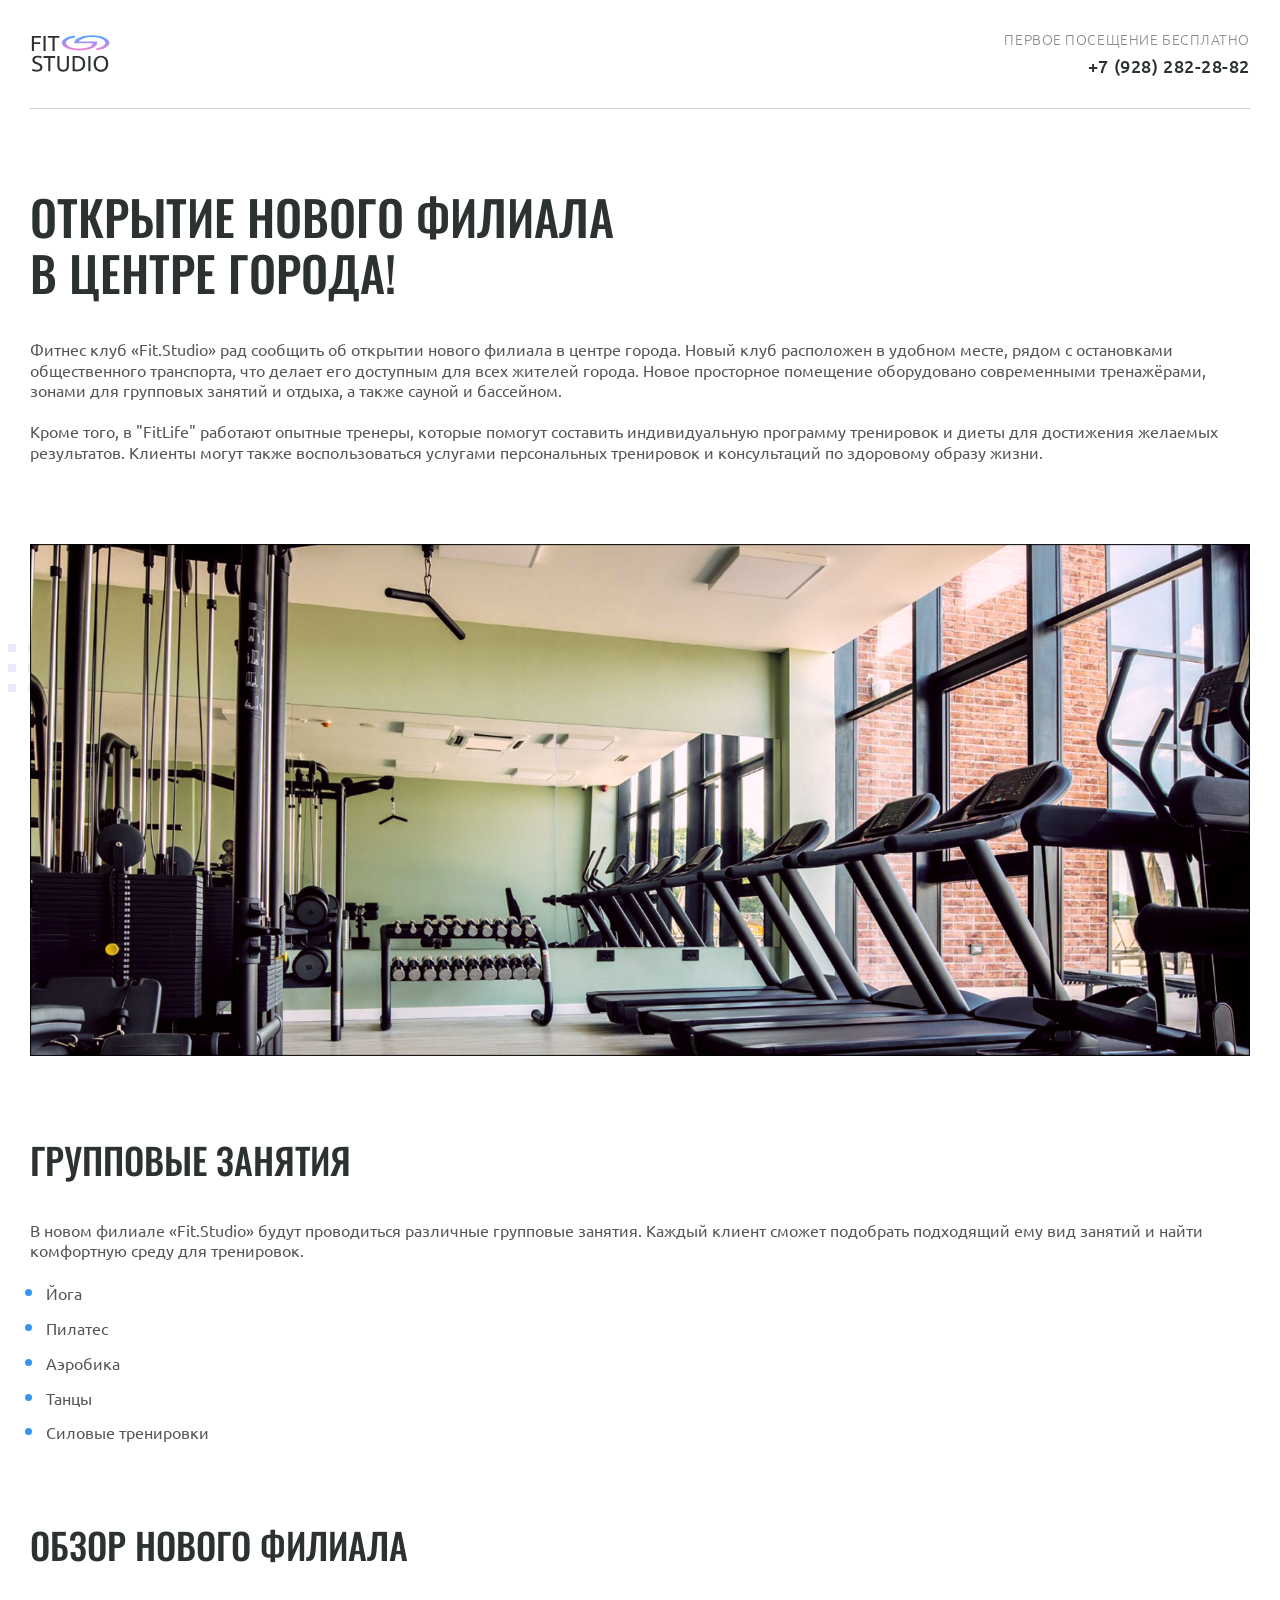
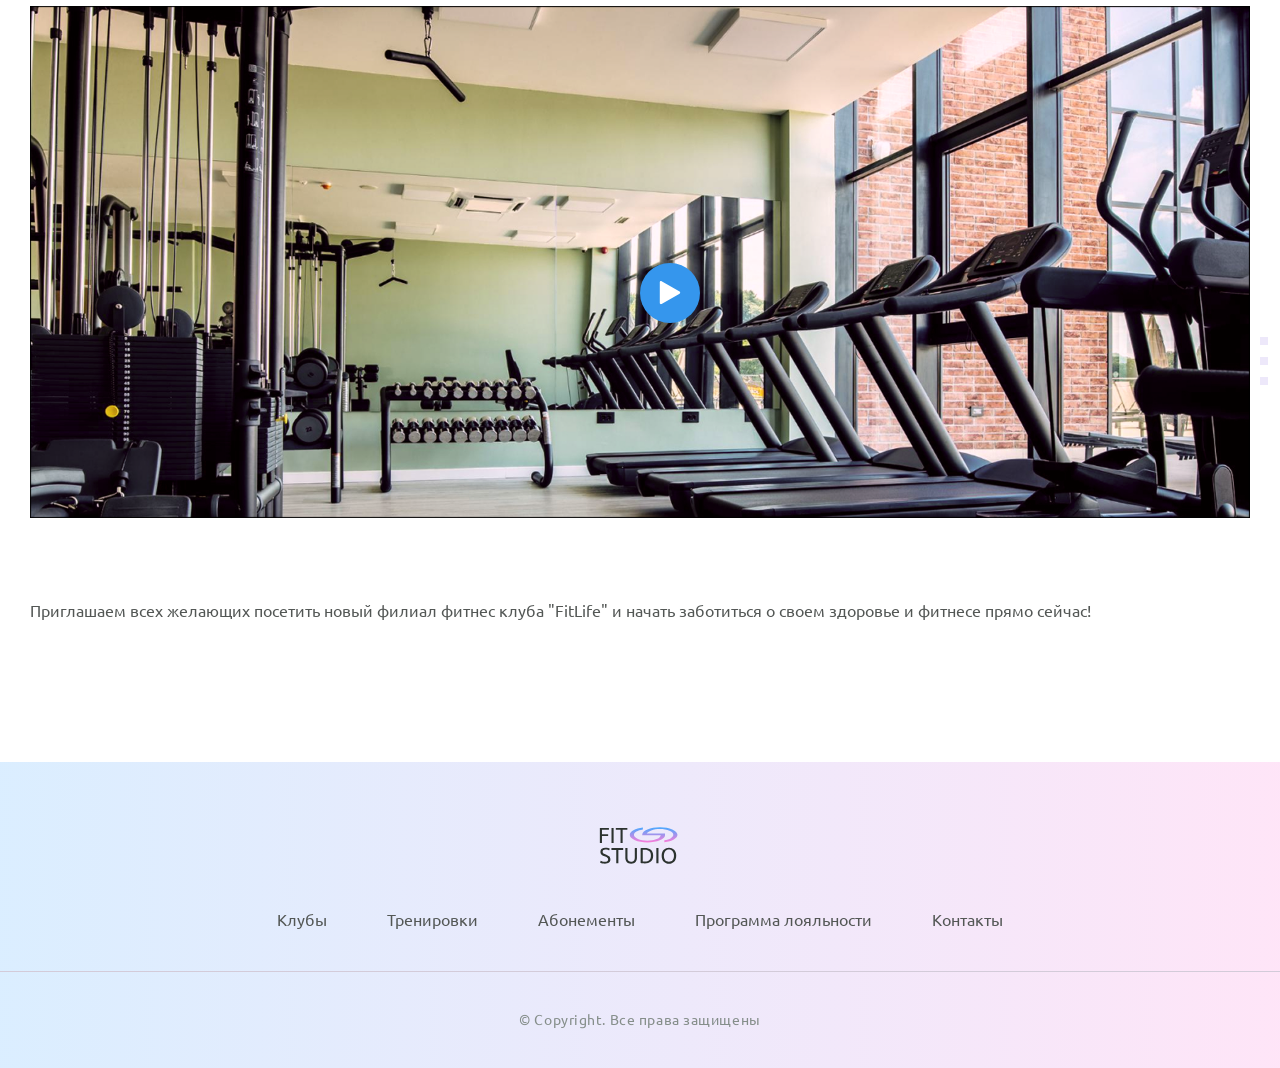
<file: article.html>
<!doctype html>
<html lang="ru">
  <head>
    <meta charset="UTF-8" />
    <meta name="viewport" content="width=device-width, initial-scale=1.0" />
    <title>Fit Studio - Открытие нового филиала!</title>
    <link rel="stylesheet" href="./css/normalize.css" />
    <link rel="stylesheet" href="./css/fonts.css" />
    <link rel="stylesheet" href="./css/globals.css" />
    <link rel="stylesheet" href="./css/header.css" />
    <link rel="stylesheet" href="./css/article.css" />
    <link rel="stylesheet" href="./css/footer.css" />
    <link
      rel="icon"
      href="./images/favicon-icon.svg"
      sizes="128x128"
      tipe="image/svg+xml"
    />
  </head>
  <body>
    <header class="header">
      <div class="container">
        <div class="header-inner">
          <a href="/">
            <img
              src="./images/logo-icon.svg.svg"
              width="84"
              height="45"
              alt="Лого фитнеса"
            />
          </a>
          <div class="phone">
            <p>Первое посещение бесплатно</p>
            <a href="tel:+79282822882">+7 (928) 282-28-82</a>
          </div>
        </div>
      </div>
    </header>
    <article class="article">
      <div class="container">
        <h1 class="article-title article-title-large">
          Открытие нового филиала в центре города!
        </h1>
        <p class="article-text">
          Фитнес клуб «Fit.Studio» рад сообщить об открытии нового филиала
          в центре города. Новый клуб расположен в удобном месте, рядом
          с остановками общественного транспорта, что делает его доступным
          для всех жителей города. Новое просторное помещение оборудовано
          современными тренажёрами, зонами для групповых занятий и отдыха,
          а также сауной и бассейном.
        </p>
        <p class="article-text article-mb-1">
          Кроме того, в "FitLife" работают опытные тренеры, которые помогут
          составить индивидуальную программу тренировок и диеты для достижения
          желаемых результатов. Клиенты могут также воспользоваться услугами
          персональных тренировок и консультаций по здоровому образу жизни.
        </p>
        <div class="article-decor-wrapper article-decor-wrapper-1 article-mb-1">
          <img
            class="article-img"
            src="./images/gym-img.png"
            width="1220"
            height="512"
            alt="Тренажерный зал"
          />
        </div>
        <h2 class="article-title article-title-medium">Групповые занятия</h2>
        <p class="article-text">
          В новом филиале «Fit.Studio» будут проводиться различные групповые
          занятия. Каждый клиент сможет подобрать подходящий ему вид занятий
          и найти комфортную среду для тренировок.
        </p>
        <ul class="article-list article-text article-mb-1">
          <li class="article-item">Йога</li>
          <li class="article-item">Пилатес</li>
          <li class="article-item">Аэробика</li>
          <li class="article-item">Танцы</li>
          <li class="article-item">Силовые тренировки</li>
        </ul>
        <h2 class="article-title article-title-medium">Обзор нового филиала</h2>
        <div class="article-decor-wrapper article-decor-wrapper-2 article-mb-2">
          <button class="article-play-button">
            <img
              src="./images/play-icon.svg.svg"
              width="24"
              height="24"
              alt="кнопка плэй"
            />
          </button>

          <img
            class="article-img"
            src="./images/gym-img.png"
            width="1220"
            height="512"
            alt="Тренажерный зал"
          />
        </div>
        <p class="article-text">
          Приглашаем всех желающих посетить новый филиал фитнес клуба "FitLife"
          и начать заботиться о своем здоровье и фитнесе прямо сейчас!
        </p>
      </div>
    </article>
    <footer class="footer">
      <div class="footer-top">
        <div class="container">
          <a class="footer-logo" href="#">
            <img
              src="./images/logo-icon.svg.svg"
              width="84"
              height="45"
              alt="Лого фитнеса"
            />
          </a>
          <nav class="menu">
            <ul>
              <li><a href="#">Клубы</a></li>
              <li><a href="#">Тренировки</a></li>
              <li><a href="#">Абонементы</a></li>
              <li><a href="#">Программа лояльности</a></li>
              <li><a href="#">Контакты</a></li>
            </ul>
          </nav>
        </div>
      </div>
      <div class="container">
        <p class="copyright">&copy; Copyright. Все права защищены</p>
      </div>
    </footer>
  </body>
</html>
</file>
<file: css/fonts.css>
@font-face {
  font-family: "Ubuntu";
  src:
    local("Ubuntu"),
    url("../fonts/UbuntuLight.woff2") format("woff2");
  font-weight: 300;
  font-style: normal;
  font-display: swap;
}

@font-face {
  font-family: "Ubuntu";
  src:
    local("Ubuntu"),
    url("../fonts/UbuntuRegular.woff2") format("woff2");
  font-weight: 400;
  font-style: normal;
  font-display: swap;
}

@font-face {
  font-family: "Ubuntu";
  src:
    local("Ubuntu"),
    url("../fonts/UbuntuMedium.woff2") format("woff2");
  font-weight: 500;
  font-style: normal;
  font-display: swap;
}

@font-face {
  font-family: "Oswald";
  src:
    local("Oswald"),
    url("../fonts/OswaldMedium.woff2") format("woff2");
  font-weight: 500;
  font-style: normal;
  font-display: swap;
}

@font-face {
  font-family: "Oswald";
  src:
    local("Oswald"),
    url("../fonts/OswaldSemiBold.woff2") format("woff2");
  font-weight: 600;
  font-style: normal;
  font-display: swap;
}
</file>
<file: css/globals.css>
html {
  font-family: Ubuntu, sans-serif;
  font-weight: 400;
}

*,
*::before,
*::after {
  box-sizing: border-box;
}

body {
  display: flex;
  flex-direction: column;
  min-height: 100vh;
}

h1,
h2,
h3,
h4,
h5,
h6,
p {
  margin: 0;
}

a {
  text-decoration: none;
}

.container {
  max-width: 1250px;
  margin: 0 auto;
  padding: 0 15px;
}
</file>
<file: css/header.css>
.header-inner {
  display: flex;
  justify-content: space-between;
  align-items: center;
  gap: 10px;
  padding-top: 30px;
  padding-bottom: 30px;
  border-bottom: 1px solid #d3cbd9;
}

.phone {
  font-family: var(--font-family);
  font-weight: 300;
  font-size: 14px;
  letter-spacing: 0.04em;
  text-align: right;
  text-transform: uppercase;
  color: #858e8a;
}

.phone p {
  margin-bottom: 8px;
}

.phone a {
  font-family: var(--font-family);
  font-weight: 500;
  font-size: 18px;
  color: #2c332f;
  transition: color 0.2s;
}

.phone a:hover {
  color: #3596ed;
}

.menu a:hover {
  color: #3596ed;
}
</file>
<file: css/article.css>
.article {
  padding-top: 80px;
  padding-bottom: 120px;
}

.article-title {
  max-width: 596px;
  margin-bottom: 40px;
  font-family: Oswald, sans-serif;
  font-weight: 600;
  font-size: 48px;
  line-height: 115%;
  text-transform: uppercase;
  color: #2c332f;
}

.article-title-large {
  font-size: 48px;
}

.article-title-medium {
  font-size: 36px;
}

.article-text {
  margin-bottom: 20px;
  font-weight: 400;
  font-size: 16px;
  line-height: 130%;
  color: #535755;
}

.article-mb-1 {
  margin-bottom: 80px;
}

.article-mb-2 {
  margin-bottom: 80px;
}

.article-decor-wrapper {
  position: relative;
}
.article-decor-wrapper::before {
  content: "";
  position: absolute;
  z-index: -1;
  background: url("../images/decor-icon.svg.svg") no-repeat;
  width: 528px;
  height: 48px;
}

.article-decor-wrapper-1::before {
  top: 100px;
  left: -350px;
}

.article-decor-wrapper-2::before {
  right: -350px;
  bottom: 136px;
}

.article-img {
  width: 100%;
}

.article-list {
  margin-top: 0;
  padding-left: 16px;
}

.article-item {
  margin-bottom: 12px;
}

.article-item::marker {
  font-size: 22px;
  color: #3596ed;
}

.article-play-button {
  position: absolute;
  top: 50%;
  left: 50%;
  display: flex;
  align-items: center;
  justify-content: center;
  width: 60px;
  height: 60px;
  padding: 0;
  background-color: #3596ed;
  border: none;
  border-radius: 50%;
  cursor: pointer;
}
</file>
<file: css/footer.css>
.footer {
  padding: 60px 0 40px;
  margin-top: auto;
  background-image: linear-gradient(
    90deg,
    rgba(73, 169, 255, 0.2) 0%,
    rgba(252, 124, 217, 0.2) 100%
  );
  text-align: center;
}

.footer-top {
  padding-bottom: 40px;
  margin-bottom: 40px;
  border-bottom: 1px solid #d3cbd9;
}

.footer-logo {
  display: inline-block;
  margin-bottom: 40px;
}

.menu ul {
  display: flex;
  justify-content: center;
  gap: 60px;
  align-items: center;
  list-style: none;
  margin: 0;
  padding: 0;
}

.menu a {
  font-weight: 400;
  font-size: 16px;
  line-height: 130%;
  color: #535755;
  transition: color 0.2s;
}

.menu a:hover {
  color: #3596ed;
}

.copyright {
  font-weight: 400;
  font-size: 14px;
  letter-spacing: 0.04em;
  color: #858e8a;
}
</file>
